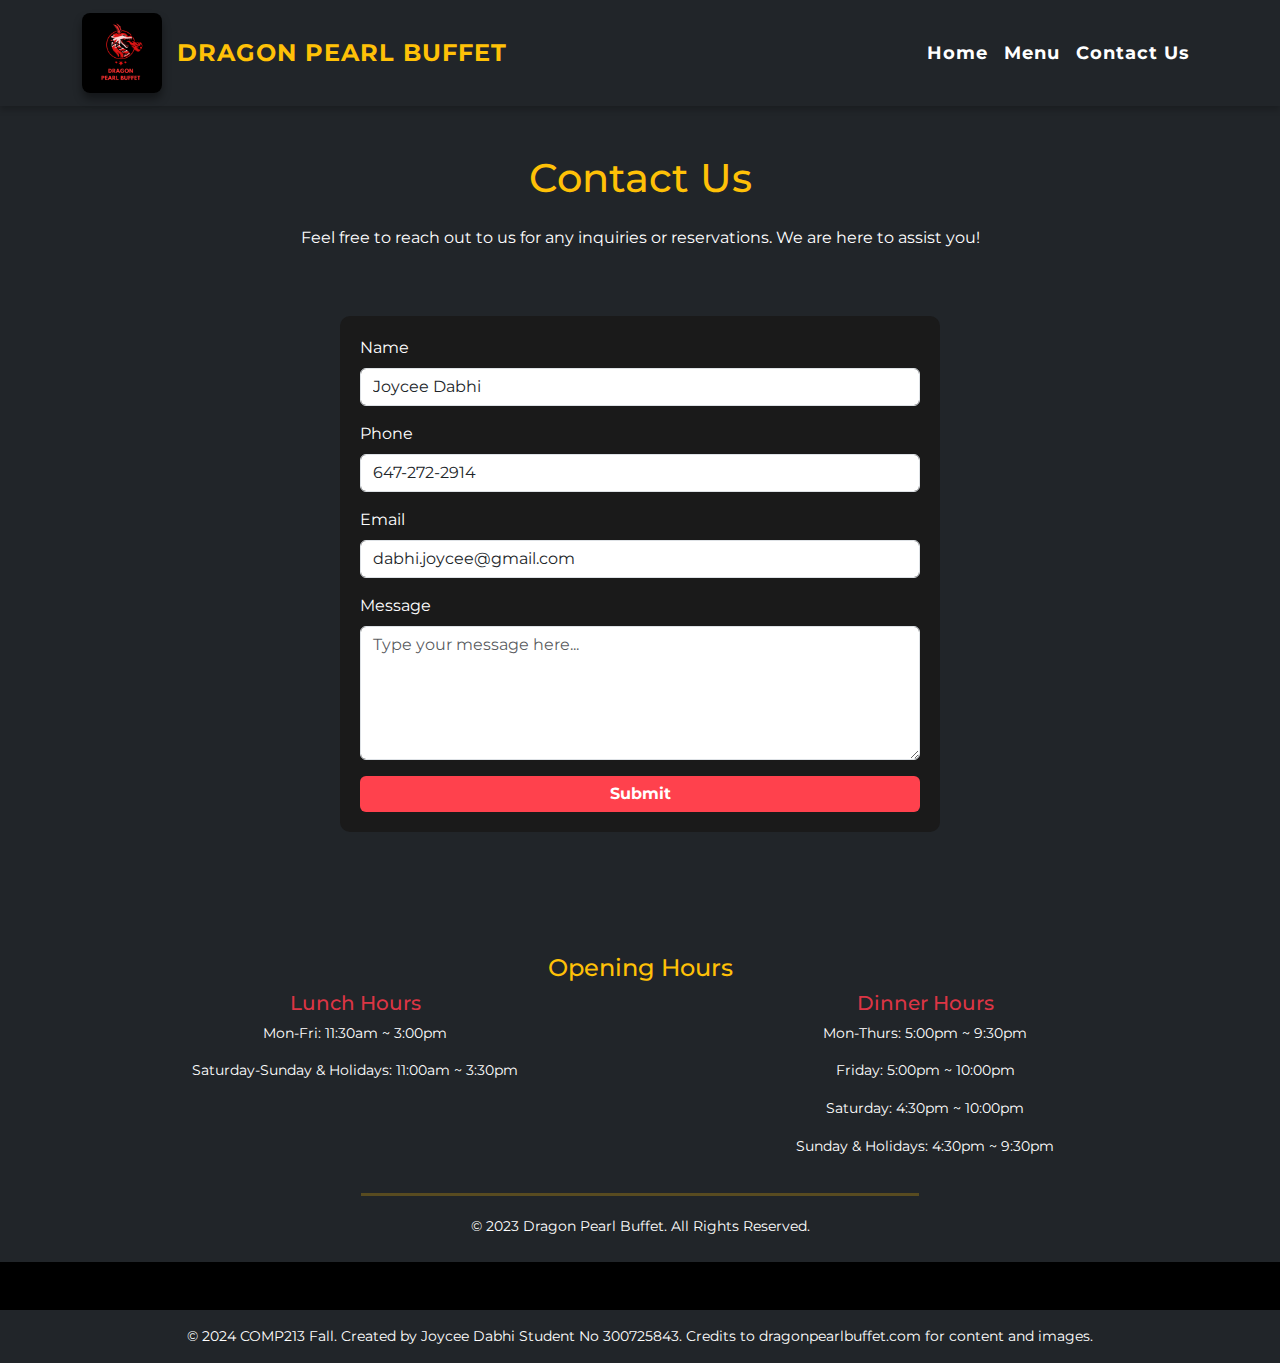
<file: contact_us.html>
<!DOCTYPE html>
<html lang="en">
  <head>
    <meta charset="UTF-8" />
    <meta name="viewport" content="width=device-width, initial-scale=1.0" />
    <title>Contact Us - Dragon Pearl Buffet</title>
    <link
      rel="stylesheet"
      href="https://cdn.jsdelivr.net/npm/bootstrap@5.3.0/dist/css/bootstrap.min.css"
    />
    <link rel="stylesheet" href="css/styles.css" />
  </head>
  <body>
    <!-- Navbar -->
    <nav class="navbar navbar-expand-lg navbar-dark bg-dark">
      <div class="container">
        <a class="navbar-brand d-flex align-items-center" href="index.html">
          <img
            src="assets/dragon.png"
            alt="Dragon Pearl Buffet Logo"
            class="img-fluid"
            style="
              width: 80px;
              height: 80px;
              margin-right: 15px;
              border-radius: 10%;
            "
          />
          <span class="fw-bold text-warning" style="font-size: 1.5rem">
            Dragon Pearl Buffet
          </span>
        </a>
        <div class="collapse navbar-collapse" id="navbarNav">
          <ul class="navbar-nav ms-auto">
            <li class="nav-item">
              <a class="nav-link" href="index.html">Home</a>
            </li>
            <li class="nav-item">
              <a class="nav-link" href="menu.html">Menu</a>
            </li>
            <li class="nav-item">
              <a class="nav-link active" href="contact_us.html">Contact Us</a>
            </li>
          </ul>
        </div>
      </div>
    </nav>

    <!-- Contact Us Section -->
    <section class="contact-us py-5 bg-dark text-white">
      <div class="container">
        <h1 class="text-center text-warning mb-4">Contact Us</h1>
        <p class="text-center">
          Feel free to reach out to us for any inquiries or reservations. We are
          here to assist you!
        </p>
        <div class="row justify-content-center">
          <div class="col-md-8">
            <form>
              <div class="mb-3">
                <label for="name" class="form-label">Name</label>
                <input
                  type="text"
                  class="form-control"
                  id="name"
                  value="Joycee Dabhi"
                  readonly
                />
              </div>
              <div class="mb-3">
                <label for="phone" class="form-label">Phone</label>
                <input
                  type="tel"
                  class="form-control"
                  id="phone"
                  value="647-272-2914"
                  readonly
                />
              </div>
              <div class="mb-3">
                <label for="email" class="form-label">Email</label>
                <input
                  type="email"
                  class="form-control"
                  id="email"
                  value="dabhi.joycee@gmail.com"
                  readonly
                />
              </div>
              <div class="mb-3">
                <label for="message" class="form-label">Message</label>
                <textarea
                  class="form-control"
                  id="message"
                  rows="5"
                  placeholder="Type your message here..."
                  required
                ></textarea>
              </div>
              <div class="d-grid">
                <button type="submit" class="btn btn-warning fw-bold">
                  Submit
                </button>
              </div>
            </form>
          </div>
        </div>
      </div>
    </section>

    <!-- Footer -->
    <footer class="bg-dark text-white text-center py-4">
      <div class="container">
        <h4 class="text-warning">Opening Hours</h4>
        <div class="row">
          <div class="col-md-6">
            <h5 class="text-danger">Lunch Hours</h5>
            <p>Mon-Fri: 11:30am ~ 3:00pm</p>
            <p>Saturday-Sunday & Holidays: 11:00am ~ 3:30pm</p>
          </div>
          <div class="col-md-6">
            <h5 class="text-danger">Dinner Hours</h5>
            <p>Mon-Thurs: 5:00pm ~ 9:30pm</p>
            <p>Friday: 5:00pm ~ 10:00pm</p>
            <p>Saturday: 4:30pm ~ 10:00pm</p>
            <p>Sunday & Holidays: 4:30pm ~ 9:30pm</p>
          </div>
        </div>
        <hr class="bg-warning" />
        <p class="mb-0">
          &copy; 2023 Dragon Pearl Buffet. All Rights Reserved.
        </p>
      </div>
    </footer>

    <footer class="bg-dark text-white text-center py-3 mt-5">
      &copy; 2024 COMP213 Fall. Created by Joycee Dabhi Student No 300725843.
      Credits to dragonpearlbuffet.com for content and images.
    </footer>

    <script src="https://cdn.jsdelivr.net/npm/bootstrap@5.3.0/dist/js/bootstrap.bundle.min.js"></script>
  </body>
</html>
</file>
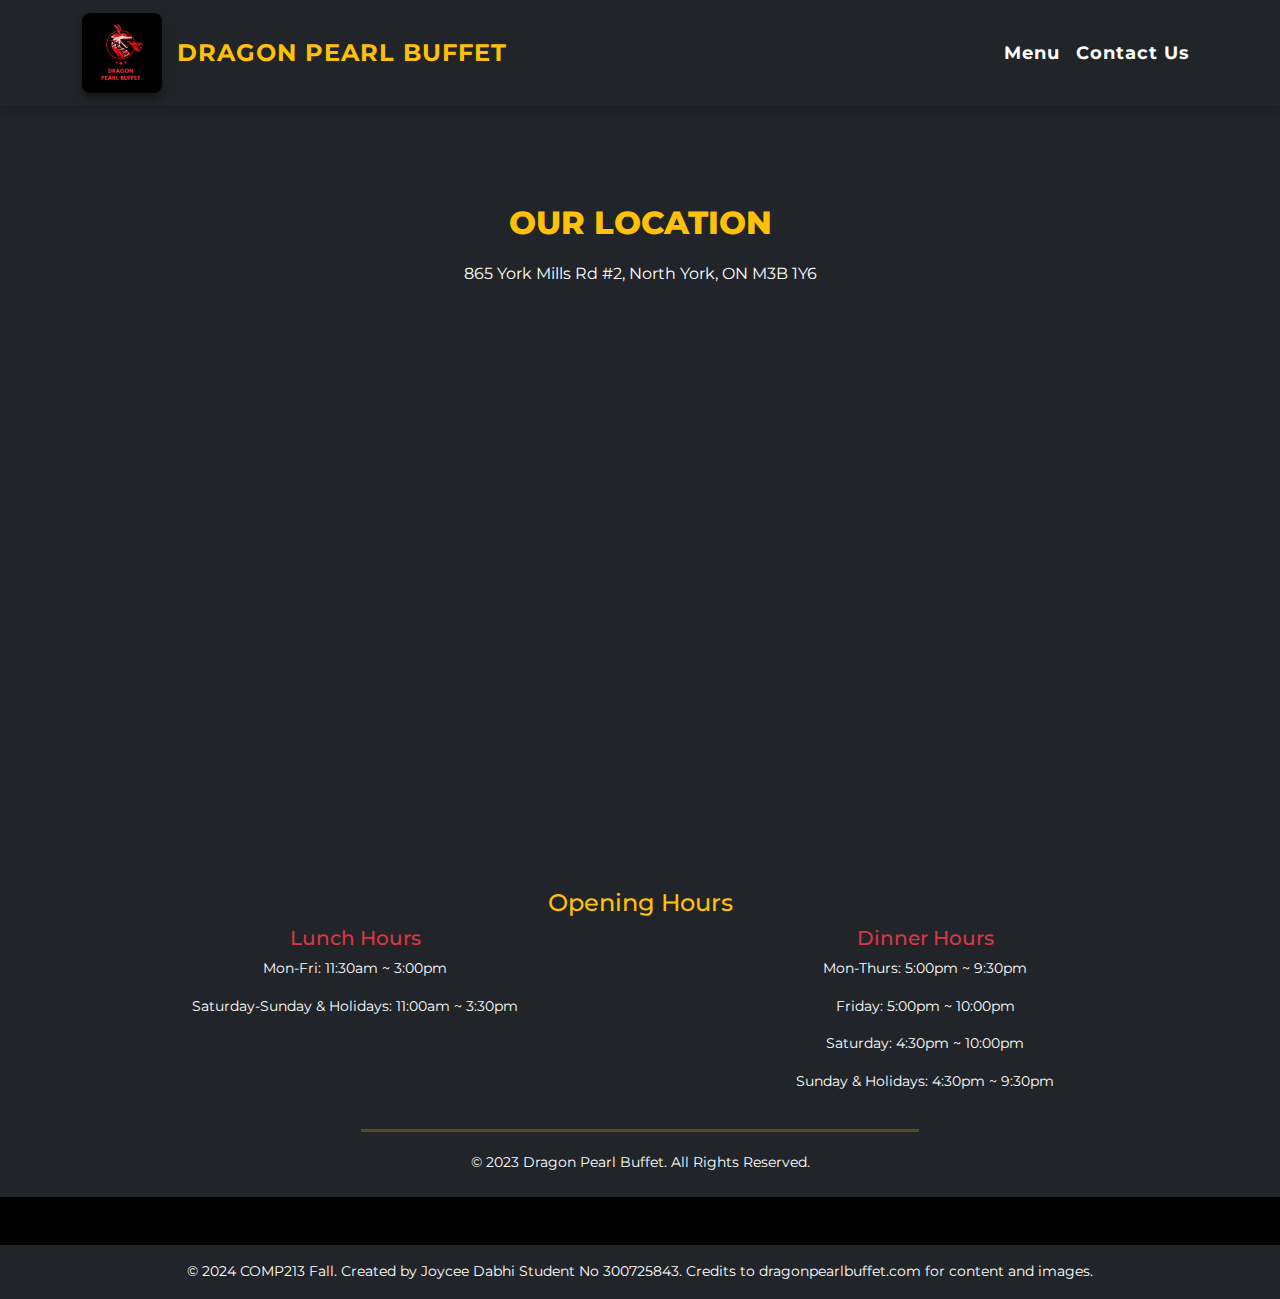
<file: location.html>
<!DOCTYPE html>
<html lang="en">
  <head>
    <meta charset="UTF-8" />
    <meta name="viewport" content="width=device-width, initial-scale=1.0" />
    <title>Location - Dragon Pearl Buffet</title>
    <link
      rel="stylesheet"
      href="https://cdn.jsdelivr.net/npm/bootstrap@5.3.0/dist/css/bootstrap.min.css"
    />
    <link rel="stylesheet" href="css/styles.css" />
  </head>
  <body>
    <!-- Navbar -->
    <nav class="navbar navbar-expand-lg navbar-dark bg-dark">
      <div class="container">
        <a class="navbar-brand d-flex align-items-center" href="index.html">
          <img
            src="assets/dragon.png"
            alt="Dragon Pearl Buffet Logo"
            class="img-fluid"
            style="
              width: 80px;
              height: 80px;
              margin-right: 15px;
              border-radius: 10%;
            "
          />
          <span class="fw-bold text-warning" style="font-size: 1.5rem">
            Dragon Pearl Buffet
          </span>
        </a>
        <ul class="navbar-nav ms-auto">
          <li class="nav-item">
            <a class="nav-link" href="menu.html">Menu</a>
          </li>
          <li class="nav-item">
            <a class="nav-link" href="contact_us.html">Contact Us</a>
          </li>
        </ul>
      </div>
    </nav>

    <!-- Location Section -->
    <section class="location-section py-5 bg-dark text-white">
      <div class="container">
        <h2 class="text-center text-warning">Our Location</h2>
        <p class="text-center mb-4">
          865 York Mills Rd #2, North York, ON M3B 1Y6
        </p>
      </div>
      <div class="map-container">
        <iframe
          src="https://www.google.com/maps/embed?pb=!1m18!1m12!1m3!1d2881.9136942739337!2d-79.35252622395384!3d43.753888971097545!2m3!1f0!2f0!3f0!3m2!1i1024!2i768!4f13.1!3m3!1m2!1s0x89d4d29c6536eb0d%3A0x6d9508e33bb8e178!2sDragon%20Pearl%20Buffet!5e0!3m2!1sen!2sca!4v1733349641385!5m2!1sen!2sca"
          width="100%"
          height="500"
          style="border: 0"
          allowfullscreen=""
          loading="lazy"
          referrerpolicy="no-referrer-when-downgrade"
        ></iframe>
      </div>
    </section>

    <!-- Footer -->
    <footer class="bg-dark text-white text-center py-4">
      <div class="container">
        <h4 class="text-warning">Opening Hours</h4>
        <div class="row">
          <div class="col-md-6">
            <h5 class="text-danger">Lunch Hours</h5>
            <p>Mon-Fri: 11:30am ~ 3:00pm</p>
            <p>Saturday-Sunday & Holidays: 11:00am ~ 3:30pm</p>
          </div>
          <div class="col-md-6">
            <h5 class="text-danger">Dinner Hours</h5>
            <p>Mon-Thurs: 5:00pm ~ 9:30pm</p>
            <p>Friday: 5:00pm ~ 10:00pm</p>
            <p>Saturday: 4:30pm ~ 10:00pm</p>
            <p>Sunday & Holidays: 4:30pm ~ 9:30pm</p>
          </div>
        </div>
        <hr class="bg-warning" />
        <p class="mb-0">
          &copy; 2023 Dragon Pearl Buffet. All Rights Reserved.
        </p>
      </div>
    </footer>

    <footer class="bg-dark text-white text-center py-3 mt-5">
      &copy; 2024 COMP213 Fall. Created by Joycee Dabhi Student No 300725843.
      Credits to dragonpearlbuffet.com for content and images.
    </footer>

    <script src="https://cdn.jsdelivr.net/npm/bootstrap@5.3.0/dist/js/bootstrap.bundle.min.js"></script>
  </body>
</html>
</file>
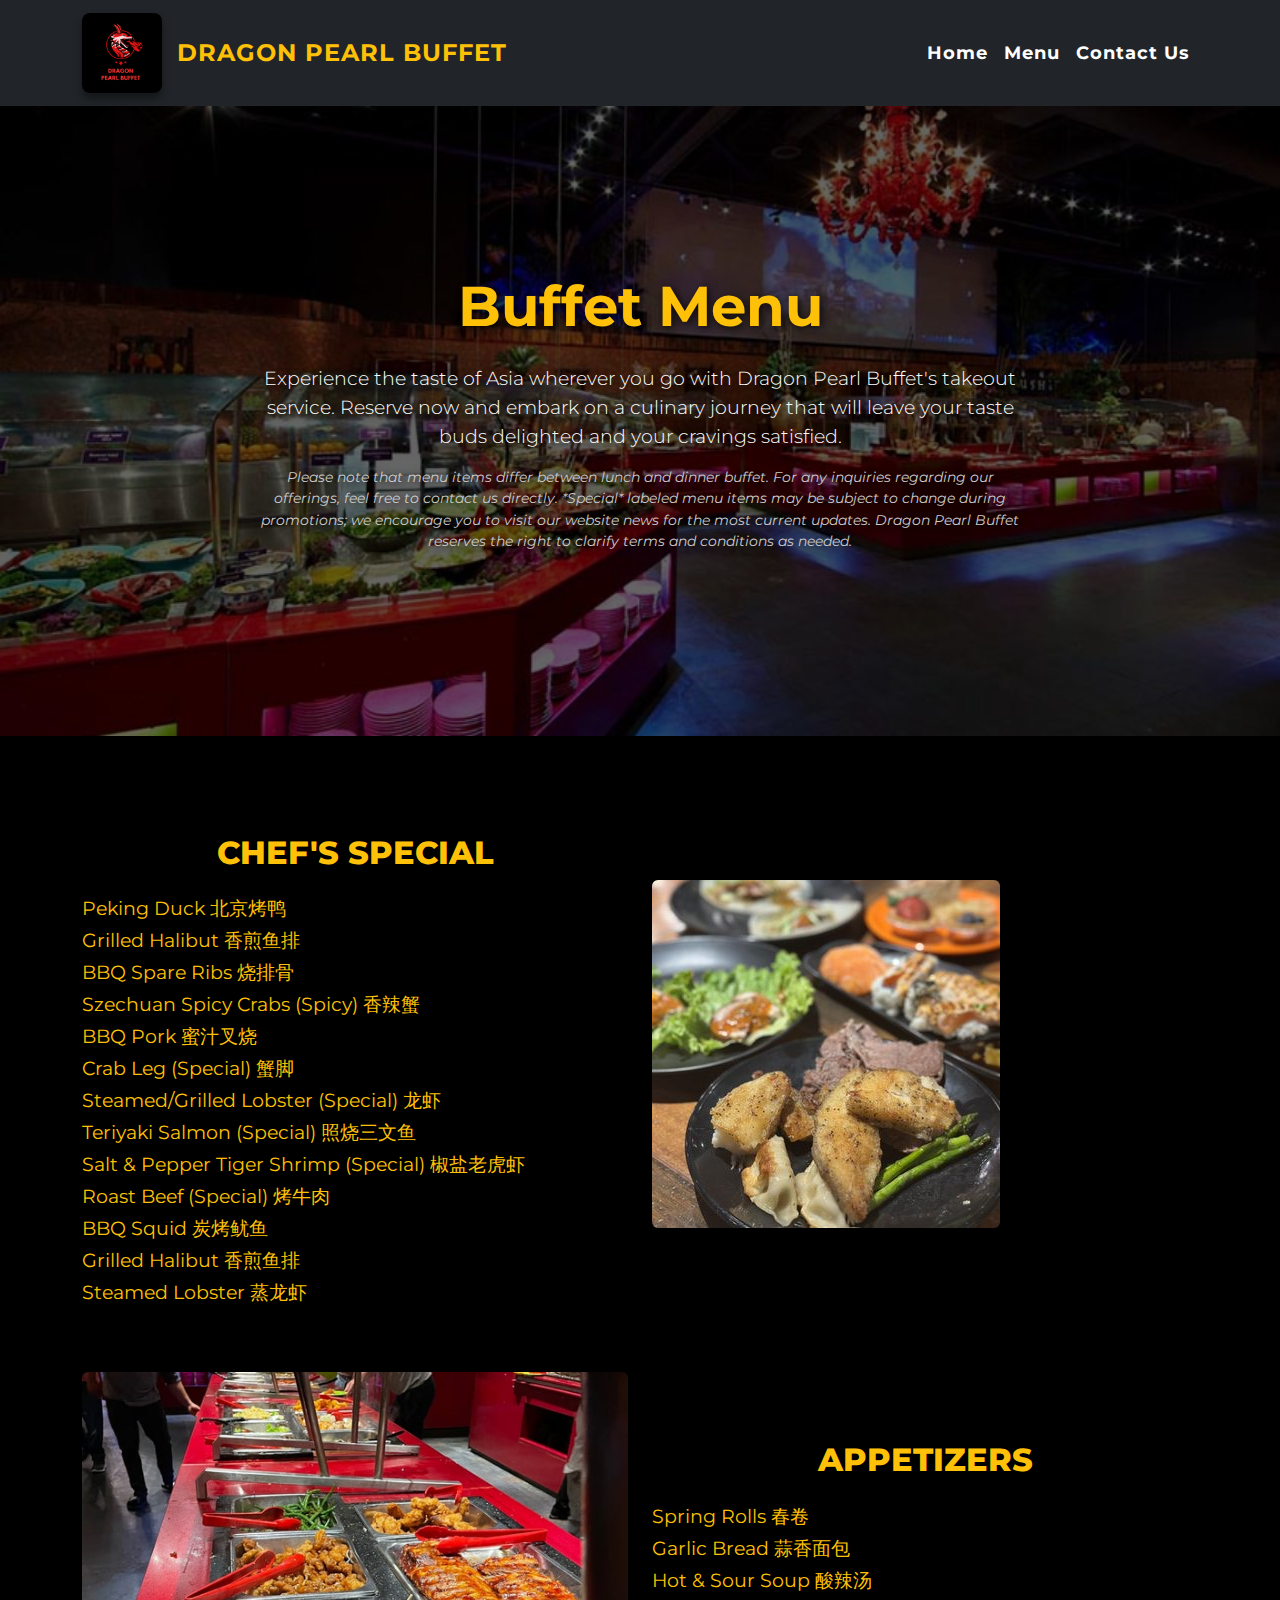
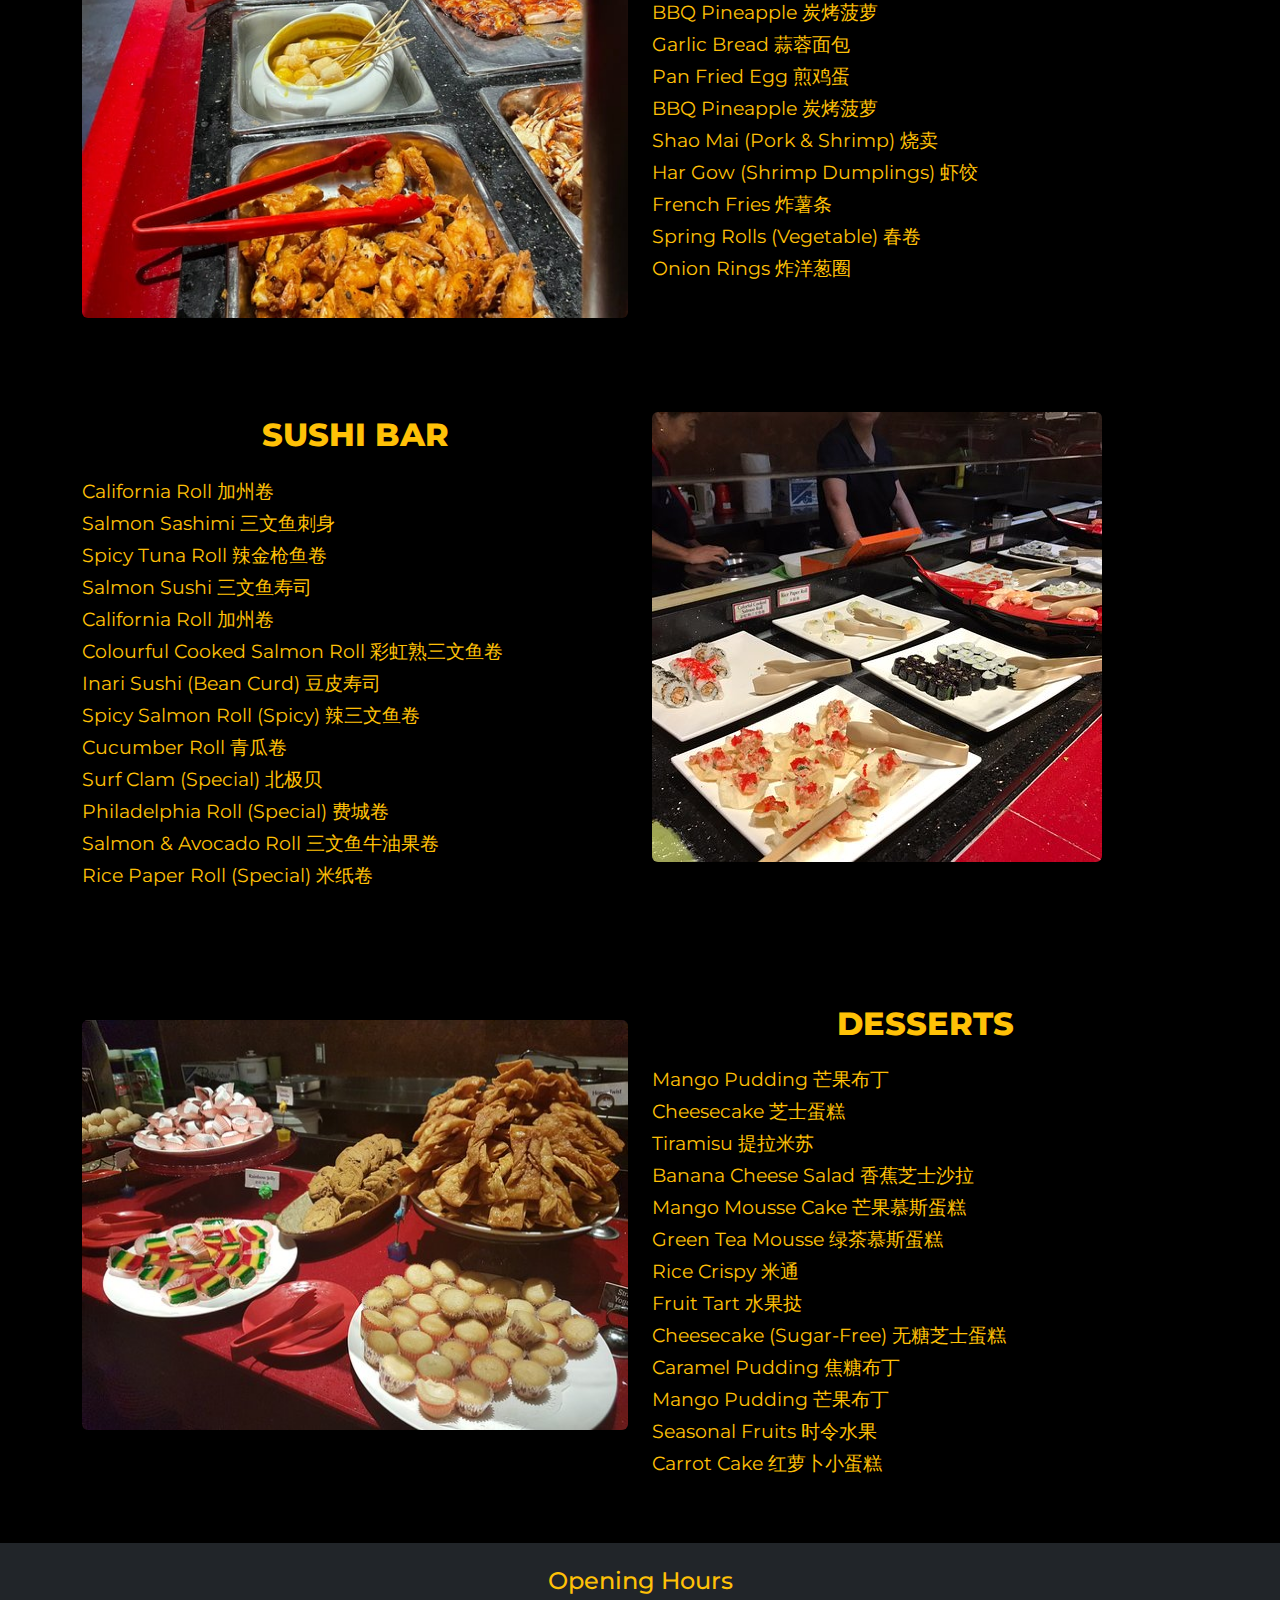
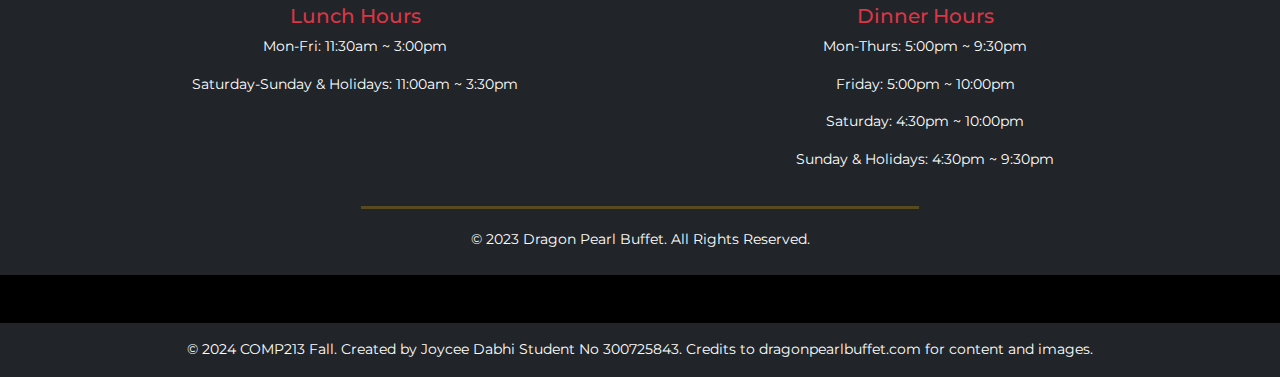
<file: menu.html>
<!DOCTYPE html>
<html lang="en">
  <head>
    <meta charset="UTF-8" />
    <meta name="viewport" content="width=device-width, initial-scale=1.0" />
    <title>Buffet Menu - Dragon Pearl Buffet</title>
    <link
      rel="stylesheet"
      href="https://cdn.jsdelivr.net/npm/bootstrap@5.3.0/dist/css/bootstrap.min.css"
    />
    <link rel="stylesheet" href="css/styles.css" />
  </head>
  <body>
    <!-- Navbar -->
    <nav class="navbar navbar-expand-lg navbar-dark bg-dark">
      <div class="container">
        <a class="navbar-brand d-flex align-items-center" href="index.html">
          <img
            src="assets/dragon.png"
            alt="Dragon Pearl Buffet Logo"
            class="img-fluid"
            style="
              width: 80px;
              height: 80px;
              margin-right: 15px;
              border-radius: 10%;
            "
          />
          <span class="fw-bold text-warning" style="font-size: 1.5rem">
            Dragon Pearl Buffet
          </span>
        </a>
        <div class="collapse navbar-collapse" id="navbarNav">
          <ul class="navbar-nav ms-auto">
            <li class="nav-item">
              <a class="nav-link" href="index.html">Home</a>
            </li>
            <li class="nav-item">
              <a class="nav-link" href="menu.html">Menu</a>
            </li>
            <li class="nav-item">
              <a class="nav-link" href="contact_us.html">Contact Us</a>
            </li>
          </ul>
        </div>
      </div>
    </nav>

    <!-- Hero Section -->
    <header
      class="menu-header text-center text-white d-flex align-items-center justify-content-center"
      style="
        background: url('assets/menu1.jpg') no-repeat center center/cover;
        height: 70vh;
        background-size: cover;
        position: relative;
      "
    >
      <div class="overlay"></div>
      <div class="container position-relative text-box">
        <h1 class="display-4 text-warning fw-bold mb-4">Buffet Menu</h1>
        <p class="lead">
          Experience the taste of Asia wherever you go with Dragon Pearl
          Buffet's takeout service. Reserve now and embark on a culinary journey
          that will leave your taste buds delighted and your cravings satisfied.
        </p>
        <p class="small mt-3">
          <em>
            Please note that menu items differ between lunch and dinner buffet.
            For any inquiries regarding our offerings, feel free to contact us
            directly. *Special* labeled menu items may be subject to change
            during promotions; we encourage you to visit our website news for
            the most current updates. Dragon Pearl Buffet reserves the right to
            clarify terms and conditions as needed.
          </em>
        </p>
      </div>
    </header>

    <!-- Menu Section -->
    <div class="container my-5">
      <!-- Chef's Special Section -->
      <div class="row align-items-center mb-5">
        <div class="col-md-6">
          <h2 class="text-warning">Chef's Special</h2>
          <ul class="menu-list">
            <li>Peking Duck 北京烤鸭</li>
            <li>Grilled Halibut 香煎鱼排</li>
            <li>BBQ Spare Ribs 烧排骨</li>
            <li>Szechuan Spicy Crabs (Spicy) 香辣蟹</li>
            <li>BBQ Pork 蜜汁叉烧</li>
            <li>Crab Leg (Special) 蟹脚</li>
            <li>Steamed/Grilled Lobster (Special) 龙虾</li>
            <li>Teriyaki Salmon (Special) 照烧三文鱼</li>
            <li>Salt & Pepper Tiger Shrimp (Special) 椒盐老虎虾</li>
            <li>Roast Beef (Special) 烤牛肉</li>
            <li>BBQ Squid 炭烤鱿鱼</li>
            <li>Grilled Halibut 香煎鱼排</li>
            <li>Steamed Lobster 蒸龙虾</li>
          </ul>
        </div>
        <div class="col-md-6">
          <img
            src="assets/food.jpg"
            alt="Chef's Special"
            class="img-fluid rounded"
          />
        </div>
      </div>

      <!-- Appetizers Section -->
      <div class="row align-items-center mb-5">
        <div class="col-md-6 order-md-2">
          <h2 class="text-warning">Appetizers</h2>
          <ul class="menu-list">
            <li>Spring Rolls 春卷</li>
            <li>Garlic Bread 蒜香面包</li>
            <li>Hot & Sour Soup 酸辣汤</li>
            <li>BBQ Pineapple 炭烤菠萝</li>
            <li>Garlic Bread 蒜蓉面包</li>
            <li>Pan Fried Egg 煎鸡蛋</li>
            <li>BBQ Pineapple 炭烤菠萝</li>
            <li>Shao Mai (Pork & Shrimp) 烧卖</li>
            <li>Har Gow (Shrimp Dumplings) 虾饺</li>
            <li>French Fries 炸薯条</li>
            <li>Spring Rolls (Vegetable) 春卷</li>
            <li>Onion Rings 炸洋葱圈</li>
          </ul>
        </div>
        <div class="col-md-6 order-md-1">
          <img
            src="assets/food1.jpg"
            alt="Appetizers"
            class="img-fluid rounded"
          />
        </div>
      </div>

      <!-- Sushi Bar Section -->
      <div class="row align-items-center mb-5">
        <div class="col-md-6">
          <h2 class="text-warning">Sushi Bar</h2>
          <ul class="menu-list">
            <li>California Roll 加州卷</li>
            <li>Salmon Sashimi 三文鱼刺身</li>
            <li>Spicy Tuna Roll 辣金枪鱼卷</li>
            <li>Salmon Sushi 三文鱼寿司</li>
            <li>California Roll 加州卷</li>
            <li>Colourful Cooked Salmon Roll 彩虹熟三文鱼卷</li>
            <li>Inari Sushi (Bean Curd) 豆皮寿司</li>
            <li>Spicy Salmon Roll (Spicy) 辣三文鱼卷</li>
            <li>Cucumber Roll 青瓜卷</li>
            <li>Surf Clam (Special) 北极贝</li>
            <li>Philadelphia Roll (Special) 费城卷</li>
            <li>Salmon & Avocado Roll 三文鱼牛油果卷</li>
            <li>Rice Paper Roll (Special) 米纸卷</li>
          </ul>
        </div>
        <div class="col-md-6">
          <img
            src="assets/food2.jpg"
            alt="Sushi Bar"
            class="img-fluid rounded"
          />
        </div>
      </div>

      <!-- Desserts Section -->
      <div class="row align-items-center mb-5">
        <div class="col-md-6 order-md-2">
          <h2 class="text-warning">Desserts</h2>
          <ul class="menu-list">
            <li>Mango Pudding 芒果布丁</li>
            <li>Cheesecake 芝士蛋糕</li>
            <li>Tiramisu 提拉米苏</li>
            <li>Banana Cheese Salad 香蕉芝士沙拉</li>
            <li>Mango Mousse Cake 芒果慕斯蛋糕</li>
            <li>Green Tea Mousse 绿茶慕斯蛋糕</li>
            <li>Rice Crispy 米通</li>
            <li>Fruit Tart 水果挞</li>
            <li>Cheesecake (Sugar-Free) 无糖芝士蛋糕</li>
            <li>Caramel Pudding 焦糖布丁</li>
            <li>Mango Pudding 芒果布丁</li>
            <li>Seasonal Fruits 时令水果</li>
            <li>Carrot Cake 红萝卜小蛋糕</li>
          </ul>
        </div>
        <div class="col-md-6 order-md-1">
          <img
            src="assets/food3.jpg"
            alt="Desserts"
            class="img-fluid rounded"
          />
        </div>
      </div>
    </div>

    <!-- Footer -->
    <footer class="bg-dark text-white text-center py-4">
      <div class="container">
        <h4 class="text-warning">Opening Hours</h4>
        <div class="row">
          <div class="col-md-6">
            <h5 class="text-danger">Lunch Hours</h5>
            <p>Mon-Fri: 11:30am ~ 3:00pm</p>
            <p>Saturday-Sunday & Holidays: 11:00am ~ 3:30pm</p>
          </div>
          <div class="col-md-6">
            <h5 class="text-danger">Dinner Hours</h5>
            <p>Mon-Thurs: 5:00pm ~ 9:30pm</p>
            <p>Friday: 5:00pm ~ 10:00pm</p>
            <p>Saturday: 4:30pm ~ 10:00pm</p>
            <p>Sunday & Holidays: 4:30pm ~ 9:30pm</p>
          </div>
        </div>
        <hr class="bg-warning" />
        <p class="mb-0">
          &copy; 2023 Dragon Pearl Buffet. All Rights Reserved.
        </p>
      </div>
    </footer>

    <footer class="bg-dark text-white text-center py-3 mt-5">
      &copy; 2024 COMP213 Fall. Created by Joycee Dabhi Student No 300725843. Credits to
      dragonpearlbuffet.com for content and images.
    </footer>

    <script src="https://cdn.jsdelivr.net/npm/bootstrap@5.3.0/dist/js/bootstrap.bundle.min.js"></script>
  </body>
</html>
</file>
<file: css/styles.css>
/* Importing Google Fonts */
@import url("https://fonts.googleapis.com/css2?family=Montserrat:wght@400;600;800&display=swap");

/* General Styles */
body {
  font-family: "Montserrat", sans-serif; /* Modern, clean font */
  margin: 0;
  padding: 0;
  background-color: #000; /* Black background */
  color: #fff; /* White text for contrast */
}

/* Navbar */
.navbar {
  background-color: #000;
  box-shadow: 0 4px 6px rgba(0, 0, 0, 0.2);
}

.navbar a {
  color: #fff; /* White links */
  font-weight: bold;
}

.navbar a:hover {
  color: #ffc107; /* Highlight effect on hover */
}

/* Navbar Logo Styling */
.navbar-brand img {
  width: 80px;
  height: 80px;
  box-shadow: 0 6px 8px rgba(0, 0, 0, 0.4); /* Adds a subtle shadow */
  border-radius: 10%; /* Rounded rectangle */
  transition: transform 0.3s ease, box-shadow 0.3s ease; /* Smooth hover effect */
}

.navbar-brand img:hover {
  transform: scale(1.2); /* Larger zoom on hover */
  box-shadow: 0 8px 12px rgba(0, 0, 0, 0.6); /* Emphasized shadow on hover */
}

/* Navbar Brand Text */
.navbar-brand span {
  text-transform: uppercase;
  letter-spacing: 1px;
  font-weight: bold;
}

/* Navbar Links Styling */
.nav-link {
  font-size: 1.1rem; /* Slightly larger text for visibility */
  letter-spacing: 1px;
}

.nav-link:hover {
  color: #ff6e80; /* Bright effect on hover */
  text-decoration: underline; /* Underline for emphasis */
}

/* Hero Section */
.hero {
  background: url("../assets/banner.jpg") no-repeat center center/cover;
  color: #fff;
  text-align: center;
  padding: 100px 20px;
}

.hero h1 {
  font-size: 3.5rem;
  font-weight: 800;
  text-transform: uppercase;
  letter-spacing: 2px;
}

.hero p {
  font-size: 1.5rem;
  margin: 20px 0;
}

.hero .btn {
  background-color: #ff414d; /* Eye-catching button color */
  color: #fff;
  padding: 12px 25px;
  border: none;
  border-radius: 5px;
  text-decoration: none;
  font-weight: bold;
  text-transform: uppercase;
}

.hero .btn:hover {
  background-color: #ff6e80; /* Slightly lighter on hover */
  color: #000; /* Black text for better contrast */
}

/* Section Titles */
h2 {
  font-weight: 800;
  text-transform: uppercase;
  text-align: center;
  color: #ffc107; /* Highlighted section titles */
  margin-top: 50px;
  margin-bottom: 20px;
}

/* Menu Header Section */
.menu-header {
  position: relative; /* Allows the overlay to cover the header */
  display: flex;
  align-items: center;
  justify-content: center;
  text-align: center;
  color: #fff;
  height: 70vh; /* Ensures sufficient height for visibility */
  background: url("assets/menu1.jpg") no-repeat center center;
  background-size: cover; /* Ensures the image covers the entire section */
  background-attachment: fixed; /* Makes the background fixed for a parallax effect */
}

.menu-header .overlay {
  position: absolute;
  top: 0;
  left: 0;
  width: 100%;
  height: 100%;
  background-color: rgba(
    0,
    0,
    0,
    0.6
  ); /* Dark transparent overlay for text contrast */
  z-index: 1;
}

.menu-header .text-box {
  position: relative;
  z-index: 2; /* Ensures the text is above the overlay */
  max-width: 800px;
  text-shadow: 2px 2px 8px rgba(0, 0, 0, 0.8); /* Adds shadow for better text readability */
}

.menu-header h1 {
  font-size: 3.5rem;
  font-weight: bold;
  color: #ffc107; /* Golden text color */
  margin-bottom: 20px;
}

.menu-header p {
  font-size: 1.2rem;
  margin-top: 10px;
  color: #fff;
}

.menu-header p.small {
  font-size: 0.9rem;
  color: #ccc; /* Subtle text color for disclaimers */
  font-style: italic;
}

/* Responsive Design */
@media (max-width: 768px) {
  .menu-header {
    height: 50vh; /* Adjusts height on smaller screens */
    background-attachment: scroll; /* Removes parallax effect for mobile */
  }

  .menu-header h1 {
    font-size: 2.5rem; /* Smaller title font for mobile */
  }

  .menu-header p {
    font-size: 1rem;
  }
}

/* Responsive Design */
@media (max-width: 768px) {
  .menu-header {
    height: 50vh; /* Adjusts height on smaller screens */
  }

  .menu-header h1 {
    font-size: 2.5rem; /* Smaller title font for mobile */
  }

  .menu-header p {
    font-size: 1rem;
  }
}

/* Menu Section */
.menu-section {
  margin-top: 50px;
  align-items: center;
}

.menu-section img {
  border-radius: 10px;
  max-height: 300px;
}

.menu-category {
  margin-bottom: 30px;
}

.menu-category h3 {
  color: #ffc107;
  font-weight: 600;
  text-transform: uppercase;
  border-bottom: 2px solid #ff414d;
  padding-bottom: 5px;
}

.menu-list {
  list-style: none;
  padding: 0;
}

.menu-list li {
  font-size: 1.2rem;
  line-height: 2rem;
  color: #ffc107;
}

/* Footer */
footer {
  background-color: #111;
  color: #fff;
  padding: 20px 0;
  font-size: 0.9rem;
  text-align: center;
}

footer a {
  color: #ff414d;
  text-decoration: none;
}

footer a:hover {
  text-decoration: underline;
}

/* Contact Form */
form {
  max-width: 600px;
  margin: 50px auto;
  padding: 20px;
  background-color: #1a1a1a;
  border-radius: 10px;
}

form .btn {
  background-color: #ff414d;
  color: #fff;
  border: none;
  font-weight: bold;
}

form .btn:hover {
  background-color: #ff6e80;
}

/* Contact Form Input Fields */
form input,
form textarea {
  background-color: #333;
  color: #fff;
  border: 1px solid #555;
}

form input:focus,
form textarea:focus {
  outline: none;
  border-color: #ff414d;
}

/* List Group Items */
.list-group-item {
  font-size: 1.2rem;
  background-color: #1a1a1a; /* Dark list background */
  color: #fff; /* White text */
  border: none;
}

.list-group-item:hover {
  background-color: #333; /* Slight hover effect */
  color: #ff414d;
}

/* Holiday Notice Section */
.holiday-notice {
  background-color: #000; /* Fallback if background image fails */
  background-size: cover;
  background-position: center;
  color: #fff;
  padding: 50px 20px;
}

/* Lunch and Dinner Hours */
.lunch-hours,
.dinner-hours {
  background-color: #000;
}

.lunch-hours h2,
.dinner-hours h2 {
  font-size: 2rem;
  text-transform: uppercase;
  margin-bottom: 20px;
}

hr.bg-warning {
  height: 3px;
  border: none;
  background-color: #ffc107;
  width: 50%;
  margin: 20px auto;
}
</file>
